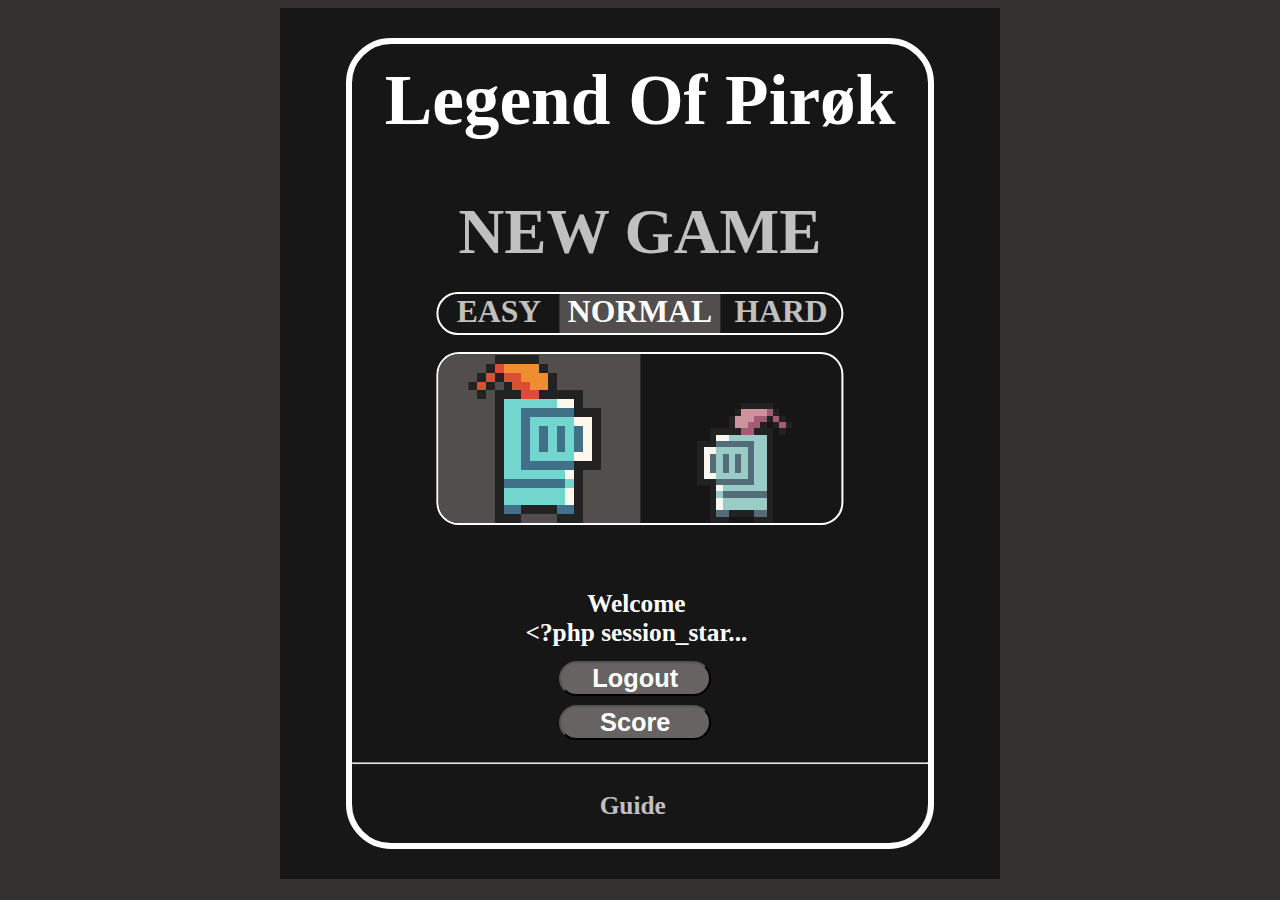
<file: index.html>
<!DOCTYPE html>
<html lang="en">
  <head>
    <meta charset="utf-8">
    <meta name="keywords" content="game, dungeon, f2p">
    <meta name="viewport" content="width=device-width, initial-scale=1.0">
    <link rel="shortcun icon" type="image/x-icon" href="./css/img/dungeon/merchant/anim_f1.png">  

    <link rel="stylesheet" type="text/css" href="./css/game.css">

    <script src="./js/util.js"></script>
    <script src="./js/gameStateFlag.js"></script>
    <script src="./js/gameManager.js"></script>
    <script src="./js/menu.js"></script>
    <script src="./js/shop.js"></script>
    <script src="./js/playground.js"></script>
    <script src="./js/dungeon.js"></script>
    <script src="./js/room.js"></script>
    <script src="./js/weapon.js"></script>
    <script src="./js/hero.js"></script>
    <script src="./js/player.js"></script>
    <script src="./js/enemy.js"></script>
    <script src="./js/prop.js"></script>
    <script src="./js/statusBar.js"></script>
    <script src="./js/sketcher.js"></script>

    <script src="https://ajax.googleapis.com/ajax/libs/jquery/3.5.1/jquery.min.js"></script>
    <script src="./js/ajax_jquery.js"></script>

    <title>Legend of Pirøk</title>
    <!--                                                    VALIDAZIONE DEI FILES CSS

      A differenza di quello presente su http://validator.w3.org/, il validatore CSS disponibile su https://jigsaw.w3.org/css-validator/ 
      solleva dei warning riguardo le proprietà custom, ovvero le variabili CSS, usate ampliamente in questo progetto poichè hanno permesso di dare un nome
      alle variabili numeriche utilizzate più frequentemente, evitando eventuali errori di battitura ed introducendo maggiore leggibilità del codice.
      Hanno reso inoltre di semplice implementazione la scalabilità della pagina HTML e la proporzionalità tra i vari elementi presenti su schermo.
      Medesimo problema si riscontra per proprietà specifiche dei browser (-moz-user-select, -moz-crisp-edges, etc.) introdotte per garantire maggiore compatibilità.
    -->
    <!--                                          VALIDAZIONE DEL CODICE HTML GENERATO DINAMICAMENTE

      Il codice HTML generato dinamicamente, estratto tramite il bookmarklet fornito sulle versioni portable dei due browser Mozilla FireFox e Google Chrome,
      se validato presenta numerosi errori.
      Dopo svariati controlli e tentativi di debug ho notato che, seppure il codice JavaScript sia stato scritto rispettando la sintassi corretta, 
      il codice HTML estratto presenta degli errori esclusivamente laddove viene utilizzata la proprietà  backgroundImage = "url('URL')" 
      poichè, come si può notare, il bookmarklet sembrerebbe non fare distinzioni tra singolo apice e doppio apice.
      Come riprova, apportando manualmente le dovute modifiche agli apici del codice HTML estratto si verifica l'eliminazione di ogni errore fornito in precedenza dal validatore.
    -->
  </head>

  <body onload="begin()">
    <div id="wrapper" class="pixelated"></div>
    <div id="imgPreloader" class="hidden"></div>
  </body>
  
</html>
</file>
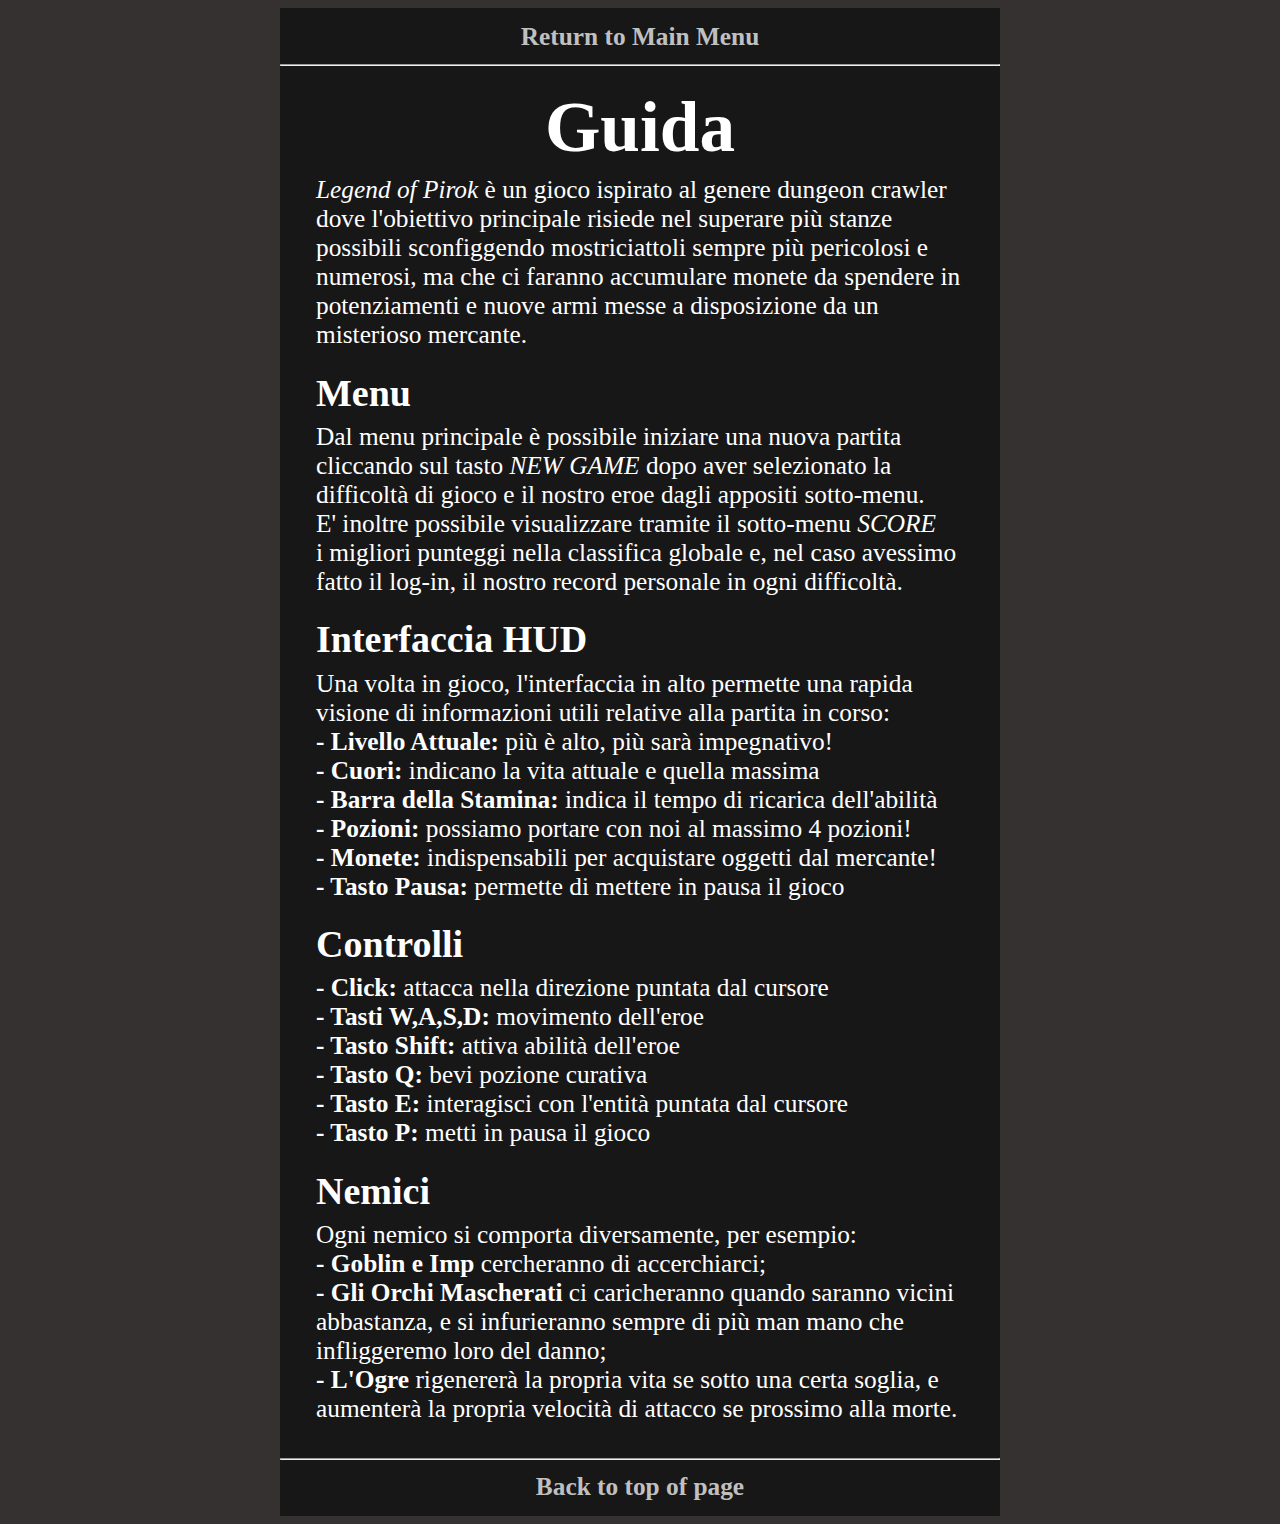
<file: guide.html>
<!DOCTYPE html>
<html lang="it">
  <head>
    <meta charset="utf-8">
    <meta name="viewport" content="width=device-width, initial-scale=1.0">
    <link rel="shortcun icon" type="image/x-icon" href="./css/img/dungeon/merchant/anim_f1.png">  

    <link rel="stylesheet" type="text/css" href="./css/game.css">
    <link rel="stylesheet" type="text/css" href="./css/guide.css">


    <title>Legend of Pirøk: Guide</title>

  </head>

  <body>
        <div id="guide_centralColumn">

            <header id="guide_header" class="guide_links_wrapper">
                <a href="./index.html" class="guide_link">Return to Main Menu</a>
            </header>

            <hr>

            <h1 id="guide_title">Guida</h1>
            
            <p>
                <em>Legend of Pirok</em> è un gioco ispirato al genere dungeon crawler 
                dove l'obiettivo principale risiede nel superare più stanze possibili
                sconfiggendo mostriciattoli sempre più pericolosi e numerosi,
                ma che ci faranno accumulare monete da spendere 
                in potenziamenti e nuove armi messe a disposizione da un misterioso mercante.
            </p>

            <h2>Menu</h2>
            <p>
                Dal menu principale è possibile iniziare una nuova partita 
                cliccando sul tasto <em>NEW GAME</em> dopo aver selezionato 
                la difficoltà di gioco e il nostro eroe dagli appositi sotto-menu.
                <br>E' inoltre possibile visualizzare tramite il sotto-menu <em>SCORE</em><br>
                i migliori punteggi nella classifica globale e, nel caso avessimo fatto il log-in, 
                il nostro record personale in ogni difficoltà.
            </p>
            
            <h2>Interfaccia HUD</h2>
            <p>
                Una volta in gioco, l'interfaccia in alto permette una rapida 
                visione di informazioni utili relative alla partita in corso: <br>
                <b>- Livello Attuale:</b> più è alto, più sarà impegnativo! <br>
                <b>- Cuori:</b> indicano la vita attuale e quella massima  <br>
                <b>- Barra della Stamina:</b> indica il tempo di ricarica dell'abilità <br>
                <b>- Pozioni:</b> possiamo portare con noi al massimo 4 pozioni! <br>
                <b>- Monete:</b> indispensabili per acquistare oggetti dal mercante! <br>
                <b>- Tasto Pausa:</b> permette di mettere in pausa il gioco<br>
            </p>

            <h2>Controlli</h2>
            <p>
                <b>- Click:</b> attacca nella direzione puntata dal cursore <br>
                <b>- Tasti W,A,S,D:</b> movimento dell'eroe <br>
                <b>- Tasto Shift:</b> attiva abilità dell'eroe <br>
                <b>- Tasto Q:</b> bevi pozione curativa <br>
                <b>- Tasto E:</b> interagisci con l'entità puntata dal cursore<br>
                <b>- Tasto P:</b> metti in pausa il gioco <br>
            </p>

            <h2>Nemici</h2>
            <p>
                Ogni nemico si comporta diversamente, per esempio: <br>
                <b>- Goblin e Imp</b> cercheranno di accerchiarci; <br>
                <b>- Gli Orchi Mascherati</b> ci caricheranno quando saranno vicini abbastanza, e si infurieranno sempre di più man mano che infliggeremo loro del danno; <br>
                <b>- L'Ogre</b> rigenererà la propria vita se sotto una certa soglia, e aumenterà la propria velocità di attacco se prossimo alla morte. <br>
            </p>

            <hr>
            <footer id="guide_footer" class="guide_links_wrapper">
                <a href="#" class="guide_link">Back to top of page</a>
            </footer>
        </div>
  </body>
  
</html>
</file>
<file: css/game.css>
:root {
    --pixel-size: 1.75px;                                      /* size of a single in-game pixel (this simplifies resizing) */
    --tile-size: calc( 16 * var(--pixel-size) );               /*         --tile-size ==  16 --pixel-size */
    --playground-width: calc( 10 * var(--tile-size) );         /*  --playground-width == 160 --pixel-size */
    --playground-height: calc( 11 * var(--tile-size) );        /* --playground-height == 176 --pixel-size */

    --room-transition-time: 2s;
  }
  @media( min-width: 300px ) {
    :root {
       --pixel-size: 2px;
    }
 }
  @media( min-width: 350px ) {
    :root {
       --pixel-size: 2.25px;
    }
 }
  @media( min-width: 400px ) {
     :root {
        --pixel-size: 2.5px;
     }
  }
  @media( min-width: 700px ) {
     :root {
        --pixel-size: 4px;
     }
  }
  @media( min-width: 1000px ) {
    :root {
       --pixel-size: 4.5px;
    }
 }
  
  body {
    background-color: rgb(54, 49, 49);
    align-items: center;
    justify-content: center;
    display: flex;
  }

  p {
    margin: 0;
  }

  .pixelated {
    image-rendering: pixelated;
    image-rendering: -moz-crisp-edges;
    -ms-interpolation-mode: nearest-neighbor;
  }
  
  .unselectable {
    user-select: none;
    -moz-user-select: -moz-none;
    -ms-user-select: none;
  }

  .hidden {
    display: none;
  }

  .sprite {
    background-size: 100%;
    background-repeat: no-repeat;
    background-position-x: center;
    background-position-y: bottom;
    z-index: 1;
    position: absolute;
  }

  #wrapper {
    background: rgb(24, 23, 23);
    cursor: crosshair;
    width: var(--playground-width);
    height: calc( 1.1 * var(--playground-height) );           /* playground + statusBar */
    position: relative;
  }

  #menu {
    text-align: center;
    color: rgb(194, 147, 147);
    font-weight: bold;
    font-size: calc( 0.07 * var(--playground-height) );
    padding-top: calc( 0.02 * var(--playground-height) );

    background: rgba(24, 23, 23, 0.8);
    border:  calc( 1.5 * var(--pixel-size) ) solid white;
    border-radius: calc( 10 * var(--pixel-size)) ;
    height: 0%;
    width: 0%;
    top: 50%;
    left: 50%;
    transform: translate(-50%, -50%);
    transition: width 0.15s, height 0.2s 0.2s;
    position: absolute;
    z-index: 10;
  }

  .menuObject {
    margin-bottom: 3%;
    height: 10%;
    top: 7%;
    left: 50%;
    transform: translate(-50%, 0%);
    position: relative;
  }

  .menuButton {
    color: silver;
    font-size: calc( 0.08 * var(--playground-height) );
    width: 80%;
  }
  .menuButton:hover {
    color: white;
    text-decoration: underline;
    transition: 0.5s;
  }

  #difficultyBar {
    height: 5%;
  }

  .difficultyButton {
    font-size: calc( 0.04 * var(--playground-height) );
    color: silver;
    height: 100%;
    width: 30%;
    float: left;
    position: relative;
    transition: 1s;
  }  
  .difficultyButton:hover {
    background-color: rgba(82, 78, 78, 0.4);
    color: white;
  }

  #normalDifficultyButton {
    width: 40%;
  }

  #heroChoice {
    height: 21.5%;
  }

  .heroButton {
    filter: grayscale(0.5);
    background-size: 50%;
    height: 100%;
    width: 50%;
    float: left;
    position: relative;
    transition: 2s;
  }
  .heroButton:hover {
    background-color: rgba(82, 78, 78, 0.4);
  }

  .subMenu {
    border-radius: calc( 5 * var(--pixel-size) );
    border:  calc( 0.5 * var(--pixel-size) ) solid white;
    width: 70%;
    overflow: hidden;
  }

  .flavourText {
    color: rgb(194, 147, 147);
    font-size: calc( 0.04 * var(--playground-height) );
  }

  #authentication {
    top: 13%; /*alternatives: 8% or 20% */
    height: 20%;
    margin-left: 19%;
    position: relative;
  }
  #authenticationForm {
    height: 65%;
  }
  #usernameBar, #passwordBar {
    border-radius: calc( 5 * var(--pixel-size) );
    font-size: calc( 0.025 * var(--playground-height) );
    outline: none;
    width: 75%;
    display: block;
    text-align: center;
  }

  .welcomeMsg {
    font-size: calc( 0.032 * var(--playground-height) );
    width: 75%;
    display: block;
    position: relative;
  }

  .authenticationButton {
    background-color: rgb(104, 99, 99);
    color: white;
    outline: none;
    font-size: calc( 0.032 * var(--playground-height) );
    font-weight: bold;
    width: 32.5%;
    display: inline-block;
    position: relative;
  }

  #logoutButton, #scoreButton {
    border-radius: calc( 5 * var(--pixel-size) );
    top:  calc( 3 * var(--pixel-size) );
    left: 21%;
    display: block;
  }

  #loginButton {
    border-radius: calc( 5 * var(--pixel-size) ) 0 0 calc( 5 * var(--pixel-size) );
    top:  calc( -7 * var(--pixel-size) );
    left: -12.0%;
  }

  #registerButton {
    border-radius: 0 calc( 5 * var(--pixel-size) ) calc( 5 * var(--pixel-size) ) 0;
    top:  calc( -7 * var(--pixel-size) );
    left: -11.5%;
  }

  #scoresMenu {
    background-color: black;
    height: 0;
    transition: height 0.2s;
    bottom: 17.5%;
    left: 10%;
    width: 80%;
    position: absolute;
  }

  #topTenButton {
    border-radius: calc( 5 * var(--pixel-size) ) 0 0 0;
    border-style: inset;
    background-color: rgb(75, 71, 71);
    left: 0%;
    width: 50%;
    position: absolute;
  }

  #myScoresButton {
    border-radius: 0 calc( 5 * var(--pixel-size) ) 0 0;
    left: 50%;
    width: 50%;
    position: absolute;
  }

  #scoreTable {
    font-size: calc( 0.028 * var(--playground-height) );
    top: 7%;
    left: 50%;
    transform: translate(-50%, 0%);
    position: relative;
  }

  #attributeRow {
    background-color: rgb(95, 89, 89);;
    font-size: calc( 0.035 * var(--playground-height) );
    font-weight: bold;
    outline: thin solid white;
  }

  .talbeAttribute {
    width: 1%;
  }

  #linkDivider {
    margin: 0;
    bottom: -15%;
    position: relative;
  }
  #guideLink {
    color: silver;
    font-size: calc( 0.032 * var(--playground-height) );
    left: 43%;
    bottom: 3%;
    position: absolute;
    text-decoration: none;
  }
  #guideLink:hover {
    color: white;
    text-decoration: underline;
  }
  

  #statusBar {
    background-color: rgb(65, 58, 58);
    color: white;
    font-size: calc( 0.025 * var(--playground-height) );
    font-weight: bold;
    height: calc( 0.1 * var(--playground-height) );
    outline: var(--pixel-size) solid rgb(99, 87, 78);
    position: relative;
  }

  #status {
    padding-left: calc( 2 * var(--pixel-size) );
    padding-top:  calc( 0.005 * var(--playground-height) );
    float: left;
  }
  .cdBar {
    height: calc( 1 * var(--pixel-size) );
    width: 100%;
  }
  #cooldownBar {
    background-color: silver;
  }
  #cooldown {
    background-color: rgb(27, 189, 27);
    width: 0%;
  }
  #hpBar {
    height: calc( 0.045 * var(--playground-height) );
    width: calc( 0.5 * var(--playground-height) );
  }

  #inventory {
    outline: var(--pixel-size) solid rgb(145, 128, 114);
    width: 30%;
    height: calc( 0.05 * var(--playground-height) );
    margin: calc( 0.0225 * var(--playground-height) );
    float: right;
  }
  #coins {
    width: calc( 20  * var(--pixel-size) );
    height: calc( 5 * var(--pixel-size) );
    top: 15%;
    position: relative;
    text-align: right;
    float: right;
  }
  .potion {
    background-image: url("./img/UI/flask_red.png");
    left: -2%;
    margin-right: calc( -4  * var(--pixel-size) );
    width: calc( 10  * var(--pixel-size) );
    height: calc( 0.05 * var(--playground-height) );
    position: relative;
    display: inline-block;
  }

  #optionsButton {
    background-image: url("./img/UI/gears-icon.png");
    background-color: rgb(73, 64, 56);
    outline: var(--pixel-size) outset rgb(145, 128, 114);
    margin-top: 2%;
    margin-right: 1.25%;
    width: calc( 10  * var(--pixel-size) );
    height: calc( 10 * var(--pixel-size) );
    float: right;
    position: relative;
  }
  #optionsButton:hover {
    outline-style: inset;
    background-color: rgb(65, 58, 58);
  }


  #playground {
    background-color: rgb(0, 0, 0);
    background-image: url("./img/portalBackground.gif");  /* fallback for older browsers that do not support linear-gradient function */
    background-image: linear-gradient(to bottom, rgba(0, 0, 0, 0.4) 0%,rgba(0, 0, 0, 1) 100%), url("./img/portalBackground.gif");
    filter: grayscale(0.2);
    overflow: hidden;
    width: var(--playground-width);
    height: var(--playground-height);
    outline: var(--pixel-size) solid rgb(99, 87, 78);
    position: relative;
  }
  
  #dungeon {
    transition: transform var(--room-transition-time);
    filter: grayscale(0.25);
    position: relative;
  }

  .character {
    position: absolute;
    z-index: 1;
  }


  .room {
    width: var(--playground-width);
    height: var(--playground-height);
    line-height: 0px;
    position: relative;
  }

  .tile {
    background-image: url("./img/dungeon/floor_1.png");
    width: var(--tile-size);
    height: var(--tile-size);
    z-index: 0;
    position: relative;
    display: inline-block;
  }

  .door {
    background-image: url("./img/dungeon/doors_leaf_closed.png");
    width: calc( 2 * var(--tile-size) );
    height: calc( 1.3  * var(--tile-size) );
    top: 0px;
    left: calc( 0.4 * var(--playground-width) );
  }

  .crate {
    background-image: url("./img/dungeon/crate.png");
  }

  .heart {
    width: calc( 0.05 * var(--playground-height) );
    height: calc( 0.045 * var(--playground-height) );
    position: relative;
    display: inline-block;
  }

  .coinImg {
    background-image: url("./img/UI/coin_anim_f0.png");
    width: calc( 5  * var(--pixel-size) );
    height: calc( 5 * var(--pixel-size) );
    position: relative;
    display: inline-block;
  }

  .small {
    width: calc( 0.60 * var(--tile-size) );
    height: calc( 0.70 * var(--tile-size) );
  }

  .medium {
    width: calc( 0.80 * var(--tile-size) );
    height: calc( 1.35 * var(--tile-size) );
  }

  .large {
    width: calc( 1.0 * var(--tile-size) );
    height: calc( 1.3 * var(--tile-size) );
  }

  .extraLarge {
    background-size: 115%;
    width: calc( 2.0 * var(--tile-size) ) ;
    height: calc( 2.0 * var(--tile-size) );
  }

  .extraLarge2 {
    background-size: 110%;
    width: calc( 2.2 * var(--tile-size) ) ;
    height: calc( 2.5 * var(--tile-size) );
  }

  #shadowSprite {
    background-image: url("./img/shadow.png");
    background-size: 225%;
    bottom: calc(-1.2 * var(--pixel-size));
    z-index: 0;
  }

  #shop {
    text-align: center;
    font-size: calc( 0.04 * var(--playground-height) );
    font-weight: bold;
    color: white;

    background: rgba(24, 23, 23, 0.527);
    border:  calc( 0.5 * var(--pixel-size) ) solid white;
    padding-top: 2%;
    height: 50%;
    width: 99.5%;
    bottom: 0%;
    left: 0%;
    position: absolute;
  }
  .shopButton {
    color: gold;
    border-radius: calc( 5 * var(--pixel-size) );
    padding-bottom: 3%;
    height: 12%;
    width: 30%;
    margin: 1%;
    position: relative;
    display: inline-block;
  }
  .shopButton:hover {
    background-color: rgba(82, 78, 78, 0.4);
    box-shadow: 0px 0px 0px calc( 0.5 * var(--pixel-size) ) white;
  }
  .shopButton:active {
    background-color: rgba(157, 163, 68, 0.4);
  }
  .soldOut{
    font-size: calc( 0.03 * var(--playground-height) );
    background-color: rgba(139, 0, 0, 0.685);
    outline: calc( 0.75 * var(--pixel-size) ) dashed white;;
    padding-bottom: 3.0%;
    height: 10.9%;
    width: 30%;
    margin: 1%;
    position: relative;
    display: inline-block;
  }
  .shopItem {
    top: 30%;
    height: 100%;
    width: 30%;
    position: relative;
    display: inline-block;
  }
  #flaskRedImg {
    background-image: url("./img/UI/flask_red.png");
  }
  #flaskBigRedImg {
    background-image: url("./img/UI/flask_big_red.png");
  }
  #flaskBigYellowImg {
    background-image: url("./img/UI/flask_big_yellow.png");
  }
  #weaponOne {
    text-align: right;
    height: 50%;
  }
  #weaponTwo {
    text-align: right;
    height: 50%;
  }
  #weaponThree {
    text-align: right;
    height: 50%;
  }

  #weaponOneImg {
    background-image: url("./img/weapons/knight_sword.png");
    left: -35%;
    top: 0;
  }

  #weaponTwoImg {
    background-image: url("./img/weapons/lavish_sword.png");
    left: -9.8%;
    top: 0;
  }

  #weaponThreeImg {
    background-image: url("./img/weapons/anime_sword.png");
    left: -9.8%;
    top: 0;
  }
</file>
<file: css/guide.css>
h1 {
    font-size: calc( 0.09 * var(--playground-height) );
    padding: 1%;
}

h2 {
    margin: 0;
    padding-left: 5%;
    margin-bottom: 1%;
}

body {
    color: white;
    font-size: calc( 0.032 * var(--playground-height) );
}

p {
    padding: 5%;
    padding-top: 0;
    padding-bottom: 3%;
}

#guide_centralColumn {
    background-color: rgb(24, 23, 23);
    width: var(--playground-width);
}

#guide_title {
    text-align: center;
    margin: 0%;
}

.guide_links_wrapper {
    text-align: center;
    padding: 2%;
}
#guide_header {
    padding-bottom: 0;
}
#guide_footer {
    padding-top: 0;
}

.guide_link {
    font-weight: bold;
    color: silver;
    text-decoration: none;
}
.guide_link:hover {
    color: white; 
    text-decoration: underline;
}
</file>
